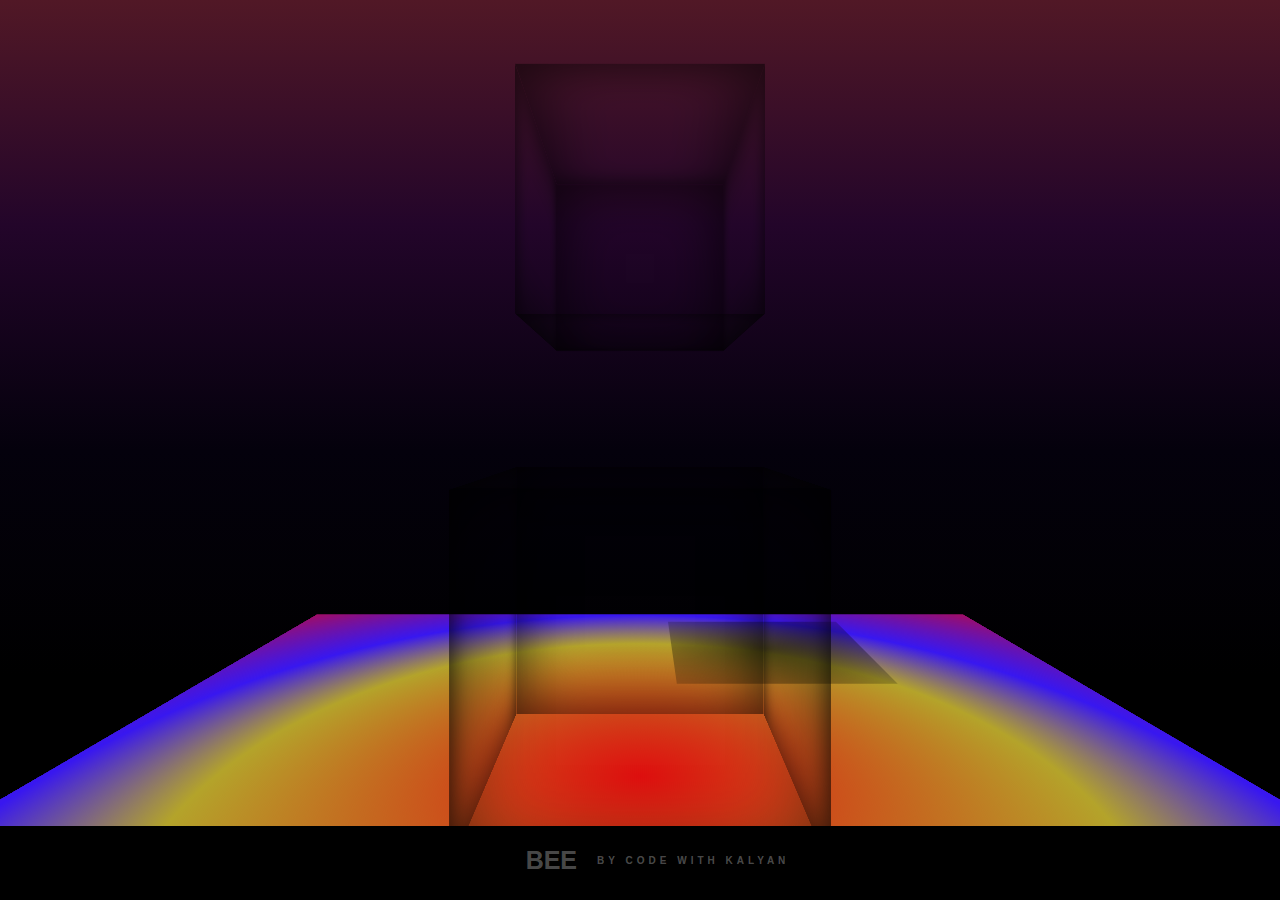
<file: 3d bee/index.html>
<!DOCTYPE html>
<html lang="en">
<head>
    <meta charset="UTF-8">
    <meta name="viewport" content="width=device-width, initial-scale=1.0">
    <title>Document</title>
    <link rel="stylesheet" href="style.css">
</head>
<body>
    <div class="scene">
  <div class="bee">
    <div class="wing_right wing"></div>
    <div class="wing_left wing"></div>
    <div class="antenna_right antenna"></div>
    <div class="antenna_left antenna"></div>
    <div class="bee_face front"></div>
    <div class="bee_face back"></div>
    <div class="bee_face right"></div>
    <div class="bee_face left"></div>
    <div class="bee_face top"></div>
    <div class="bee_face bottom"></div>
    <div class="leg_right leg_right_one leg"></div>
    <div class="leg_right leg_right_two leg"></div>
    <div class="leg_right leg_right_three leg"></div>
    <div class="leg_left leg_left_one leg"></div>
    <div class="leg_left leg_left_two leg"></div>
    <div class="leg_left leg_left_three leg"></div>
    <div class="stinger"></div>
  </div>
  <div class="cube">
    <div class="rose">
      <div class="rose_first rose_part"></div>
      <div class="rose_second rose_part"></div>
    </div>
    <div class="cube_face front"></div>
    <div class="cube_face back"></div>
    <div class="cube_face right"></div>
    <div class="cube_face left"></div>
    <div class="cube_face top"></div>
    <div class="cube_face bottom"></div>
    <div class="ground"></div>
    <div class="grass">
      <div class="grass_first grass_part"></div>
      <div class="grass_second grass_part"></div>
    </div>
  </div>
</div>
<div id="author">
  <h1>BEE</h1> <span>by CODE WITH KALYAN
  </span>
</div>
</body>
</html>
</file>
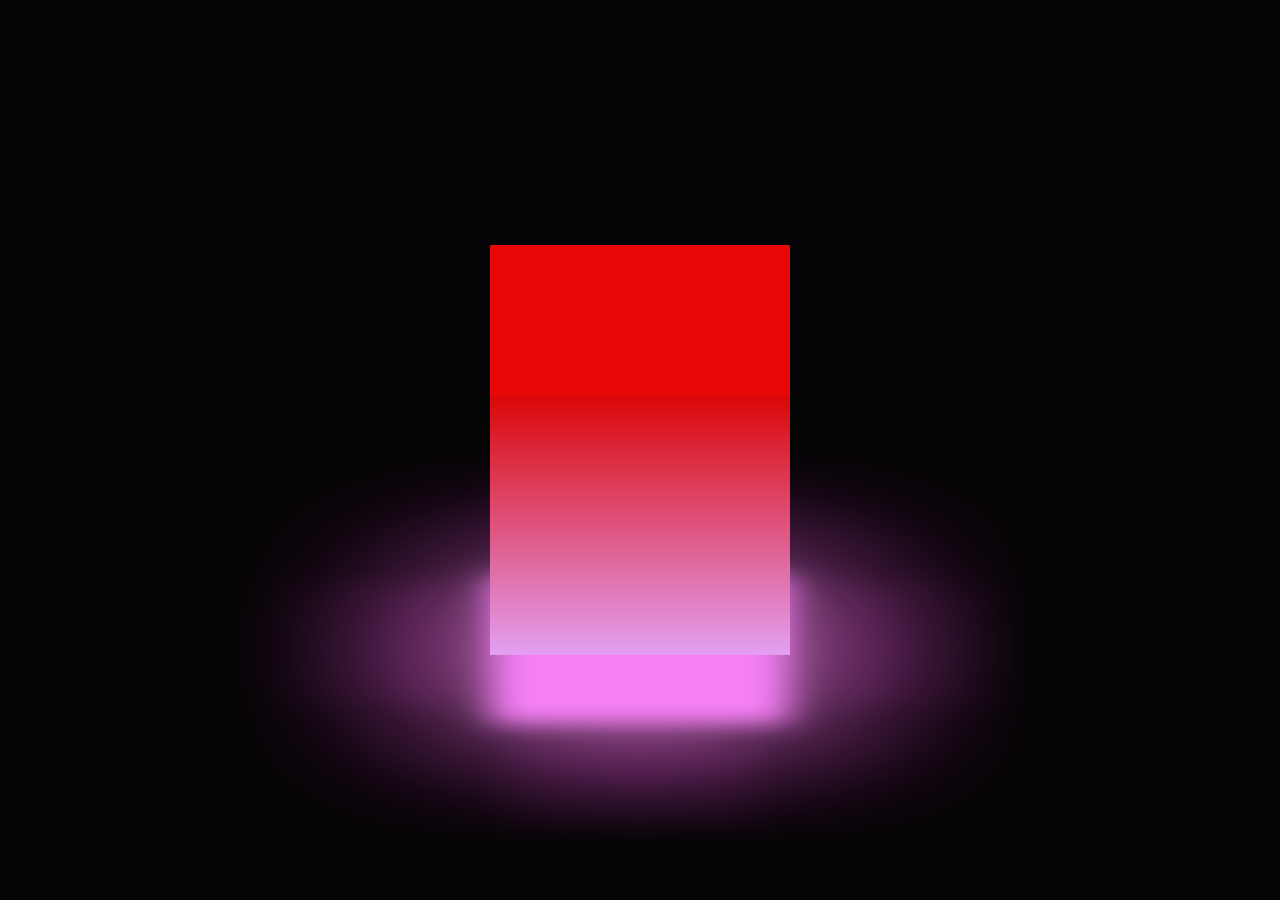
<file: 3D CUBE ANIMATION/INDEX.HTML>
<!DOCTYPE html>
<html lang="en">
<head>
  <meta charset="UTF-8">
  <meta http-equiv="X-UA-Compatible" content="IE=edge">
  <meta name="viewport" content="width=device-width, initial-scale=1.0">
  <title>Cube</title>
  <style>
    *{
      margin: 0;
      padding: 0;
      box-sizing: border-box;
    }
    body{
      display: flex;
      justify-content: center;
      align-items: center;
      min-height: 100vh;
      background: #050505;
    }
    .cube{
      position: relative;
      width: 300px;
      height: 300px;
      transform-style: preserve-3d;
      transform: rotateX(-30deg);
      animation: rotateCude 5s linear infinite;
    }
    @keyframes rotateCude{
      0%{
        transform: rotateX(-30deg) rotateY(0deg);
      }
      100%{
        transform: rotateX(-30deg) rotateY(360deg);
      }

    }
    .cube div{
      position: absolute;
      top: 0;
      left: 0;
      width: 100%;
      height: 100%;
      transform-style: preserve-3d;
    }
    .cube div span{
      position: absolute;
      top: 0;
      left: 0;
      width: 100%;
      height: 100%;
      background: linear-gradient(#da0707,
      #e3a0f3);
      transform: rotateY(calc(90deg * var(--i))) translateZ(150px);
    }
    .top{
      position: absolute;
      top: 0;
      left: 0;
      width: 300px;
      height: 300px;
      background: #e80707;
      transform: rotateX(90deg) translateZ(150px);
    }
    .top::before{
      content: '';
      position: absolute;
      top: 0;
      left: 0;
      width: 300px;
      height: 300px;
      background: rgb(246, 128, 246);
      transform: translateZ(-380px);
      filter: blur(20px);
      box-shadow: 0 0 120px rgba(0,255,0,0.2),
      0 0 200px rgba(240, 80, 243, 0.4),
      0 0 300px rgba(226, 99, 192, 0.6),
      0 0 400px rgba(236, 89, 231, 0.8),
      0 0 500px rgb(227, 66, 216);
    }
  </style>
</head>
<body>
  <div class="cube">
    <div class="top"></div>
    <div>
      <span style="--i:0;"></span>
      <span style="--i:1;"></span>
      <span style="--i:2;"></span>
      <span style="--i:3;"></span>
    </div>
  </div>
</body>
</html>
</file>
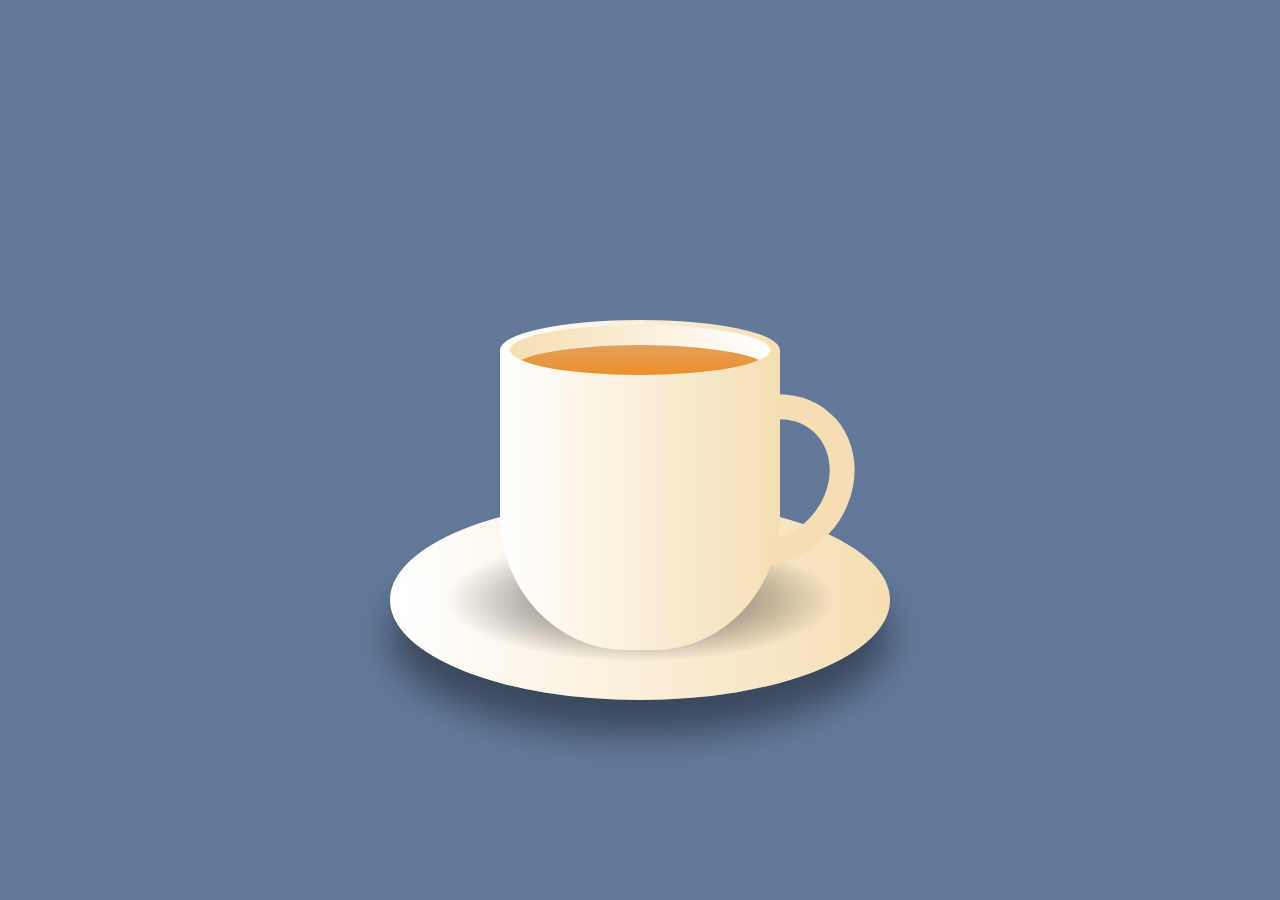
<file: 3D CUP/INDEX.HTML>
<!DOCTYPE html>
<html lang="en">
<head>
    <meta charset="UTF-8">
    <meta http-equiv="X-UA-Compatible" content="IE=edge">
    <meta name="viewport" content="width=device-width, initial-scale=1.0">
    <title>HTML and CSS Project Create Tea Cup</title>
    <style>
        *{
            margin: 0;
            padding: 0;
            box-sizing: border-box;
        }
        body{
            display: flex;
            justify-content: center;
            align-items: center;
            min-height: 100vh;
            background: rgb(98, 121, 154);
        }
        .container{
            position: relative;
            top: 50px;
        }
        .cup{
            position: relative;
            width: 280px;
            height: 300px;
            background: linear-gradient(to right,white,wheat);
            border-bottom-left-radius: 45%;
            border-bottom-right-radius: 45%;
        }
        .top{
            position: absolute;
            top: -30px;
            left: 0;
            width: 100%;
            height: 60px;
            background: linear-gradient(to right,white,wheat);
            border-radius: 50%;
        }
        .circle{
            position: absolute;
            top: 5px;
            left: 10px;
            width: calc(100% - 20px);
            height: 50px;
            background: linear-gradient(to left,white,wheat);
            border-radius: 50%;
            box-sizing: border-box;
            overflow: hidden;
        }
        .tee{
            position: absolute;
            top: 20px;
            left: 0;
            width:100%;
            height: 100%;
            background: linear-gradient(rgb(226, 161, 91),rgb(244, 130, 8));
            border-radius: 50%;
            box-sizing: border-box;
        }
        .handle{
            position: absolute;
            right: -70px;
            top: 40px;
            width: 160px;
            height: 180px;
            border: 25px solid wheat;
            border-left: 25px solid transparent;
            border-bottom: 25px solid transparent;
            border-radius: 50%;
            transform: rotate(42deg);
            }
        .plate{
            position: absolute;
            bottom: -50px;
            left: 50%;
            transform: translateX(-50%);
            width: 500px;
            height: 200px;
            background: linear-gradient(to right, white,wheat);
            border-radius: 50%;
            box-shadow: 0 35px 35px rgba(0,0,0,0.4);
            }  
            .plate::before{
                content: '';
                position: absolute;
                top: 10px;
                left: 10px;
                right: 10px;
                bottom: 10px;
                border-radius: 50%;
                background: linear-gradient(to right, white, wheat);
             }  
            .plate::after{
                content: '';
                position: absolute;
                top: 30px;
                left: 30px;
                right: 30px;
                bottom: 30px;
                border-radius: 50%;
                background: radial-gradient(rgba(0,0,0,0.4) 25%, transparent, transparent);
            } 
            .vapore{
                position: relative;
                display: flex;
                z-index: 1;
                padding: 0 20px;
            }
            .vapore span{
                position: relative;
                bottom: 50px;
                display: block;
                margin: 0 2px 50px;
                min-width: 8px;
                height: 120px;
                background: white;
                border-radius: 50%;
                animation: animate 5s linear infinite;
                opacity: 0;
                filter: blur(8px);
                animation-delay: calc(var(--i)* -0.5s);
            }
            @keyframes animate{
                0%{
                    transform: translateY(0) scaleX(1);
                    opacity: 0;
                }
                15%{
                    opacity: 1;
                }
                50%{
                    transform: translateY(-150px) scaleX(5);
                }
                95%{
                    opacity: 0;
                }
                100%{
                    transform: translateY(-300px) scaleX(10);
                }
            }
    </style>
</head>
<body>
    <div class="container">
        <div class="plate"></div>
        <div class="cup">
          <div class="top">
            <div class="vapore">
                <span style="--i:1;"></span>
                <span style="--i:19;"></span>
                <span style="--i:4;"></span>
                <span style="--i:5;"></span>
                <span style="--i:12;"></span>
                <span style="--i:9;"></span>
                <span style="--i:7;"></span>
                <span style="--i:20;"></span>
                <span style="--i:14;"></span>
                <span style="--i:8;"></span>
                <span style="--i:10;"></span>
                <span style="--i:2;"></span>
                <span style="--i:3;"></span>
                <span style="--i:13;"></span>
                <span style="--i:16;"></span>
                <span style="--i:18;"></span>
                <span style="--i:6;"></span>
                <span style="--i:11;"></span>
                <span style="--i:15;"></span>
                <span style="--i:17;"></span>
            </div>
            <div class="circle">
               <div class="tee"></div>
            </div>
          </div>
          <div class="handle"></div>
        </div>
    </div>
</body>
</html>
</file>
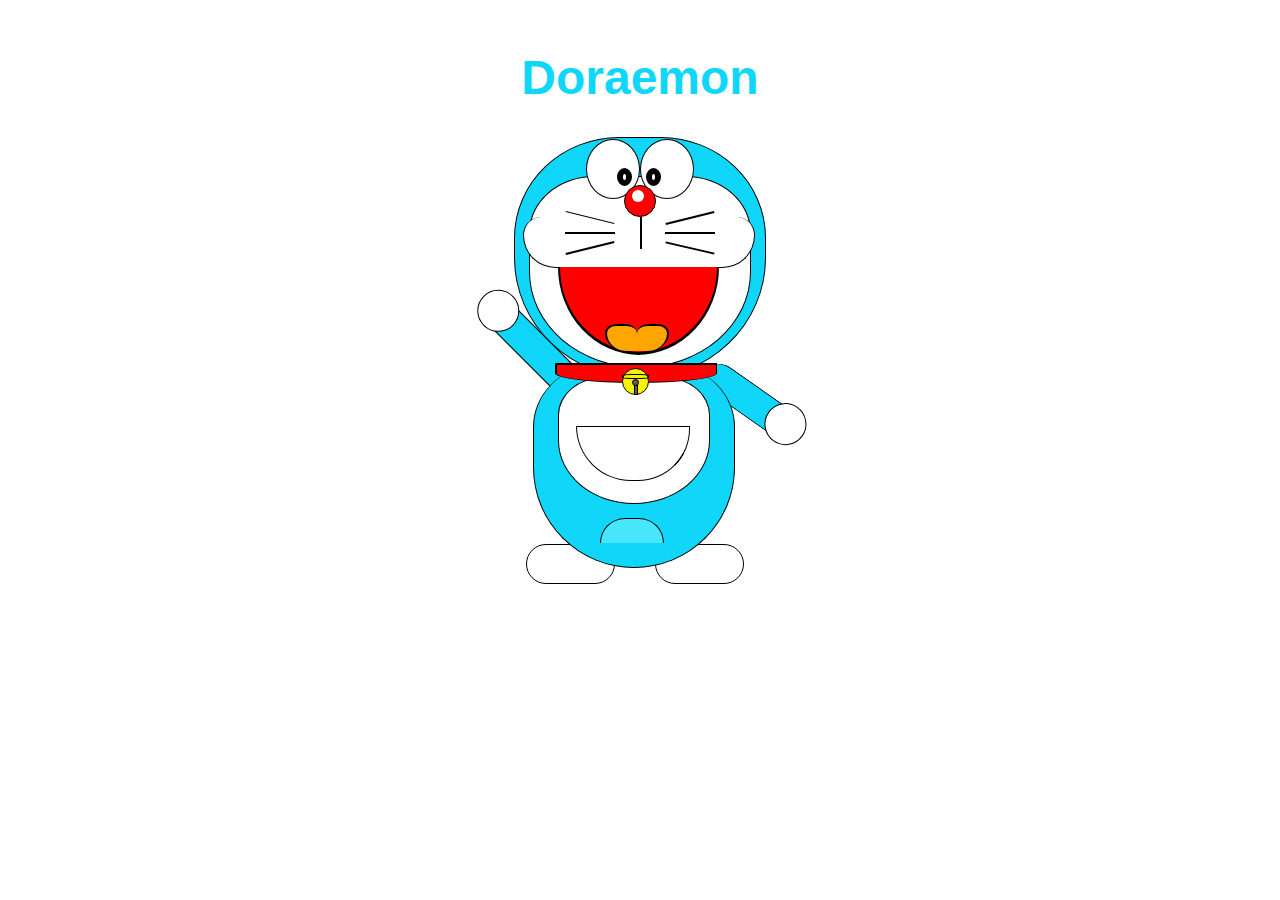
<file: DORAMON/index.html>
<!DOCTYPE html>
<html lang="en">
  <head>
    <meta charset="UTF-8" />
    <meta http-equiv="X-UA-Compatible" content="IE=edge" />
    <meta name="viewport" content="width=device-width, initial-scale=1.0" />
    <link rel="stylesheet" href="style.css" />
    <title>Doraemon</title>
  </head>

  <body>
    <h1 class="heading">Doraemon</h1>
    <div class="doraemon">
      <div class="head">
        <div class="face">
          <div class="eye-left">
            <div class="eyeball-left"></div>
          </div>
          <div class="eye-right">
            <div class="eyeball-right"></div>
          </div>

          <div class="nose">
            <div class="nose-inner"></div>
          </div>

          <div class="cheeks"></div>
          <div class="line"></div>

          <div class="mustache">
            <div class="mustache-left1"></div>
            <div class="mustache-left2"></div>
            <div class="mustache-left3"></div>
            <div class="mustache-right1"></div>
            <div class="mustache-right2"></div>
            <div class="mustache-right3"></div>
          </div>
          <div class="smile-left">
            <div class="tongue-left"></div>
          </div>
          <div class="smile-right">
            <div class="tongue-right"></div>
          </div>
        </div>
        <div class="outer-belt">
          <div class="belt">
            <div class="bell">
              <div class="strip"></div>
              <div class="hole"></div>
              <div class="Hline"></div>
            </div>
          </div>
        </div>
        <div class="left-hand">
          <div class="left-circle"></div>
        </div>
        <div class="right-hand">
          <div class="right-circle"></div>
        </div>
        <div class="front-body">
          <div class="stomach">
            <div class="stomach-circle">
              <div class="stomach-smile"></div>
              <div class="eraser"></div>
            </div>
          </div>
        </div>

        <div class="left-foot"></div>
        <div class="right-foot"></div>
      </div>
    </div>
  </body>
</html
</file>
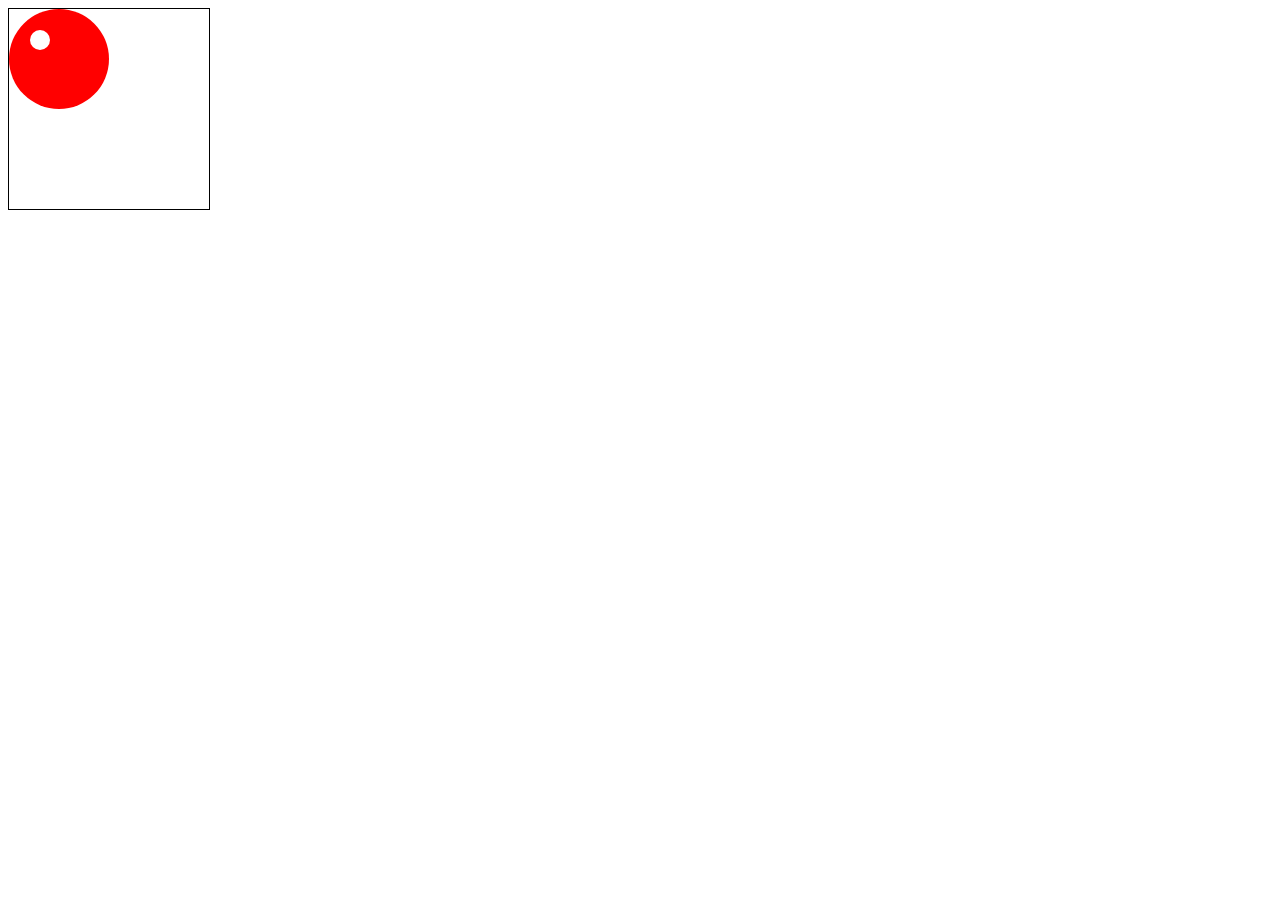
<file: Hanuman ji/index.html>
<!DOCTYPE html>
<html>
<head>
<title>Hanuman Ji</title>
<style>
body {
  background-color: #ffffff;
}

.hanuman {
  width: 200px;
  height: 200px;
  border: 1px solid black;
}

.hanuman-face {
  width: 100px;
  height: 100px;
  border-radius: 50%;
  background-color: #ff0000;
}

.hanuman-eyes {
  width: 20px;
  height: 20px;
  border-radius: 50%;
  background-color: #ffffff;
  position: absolute;
  top: 30px;
  left: 30px;
}

.hanuman-mouth {
  width: 50px;
  height: 10px;
  border-radius: 5px;
  background-color: #ffffff;
  position: absolute;
  bottom: 30px;
  left: 50px;
}
</style>
</head>
<body>
<div class="hanuman">
  <div class="hanuman-face"></div>
  <div class="hanuman-eyes"></div>
  <div class="hanuman-mouth"></div>
</div>
</body>
</html>
</file>
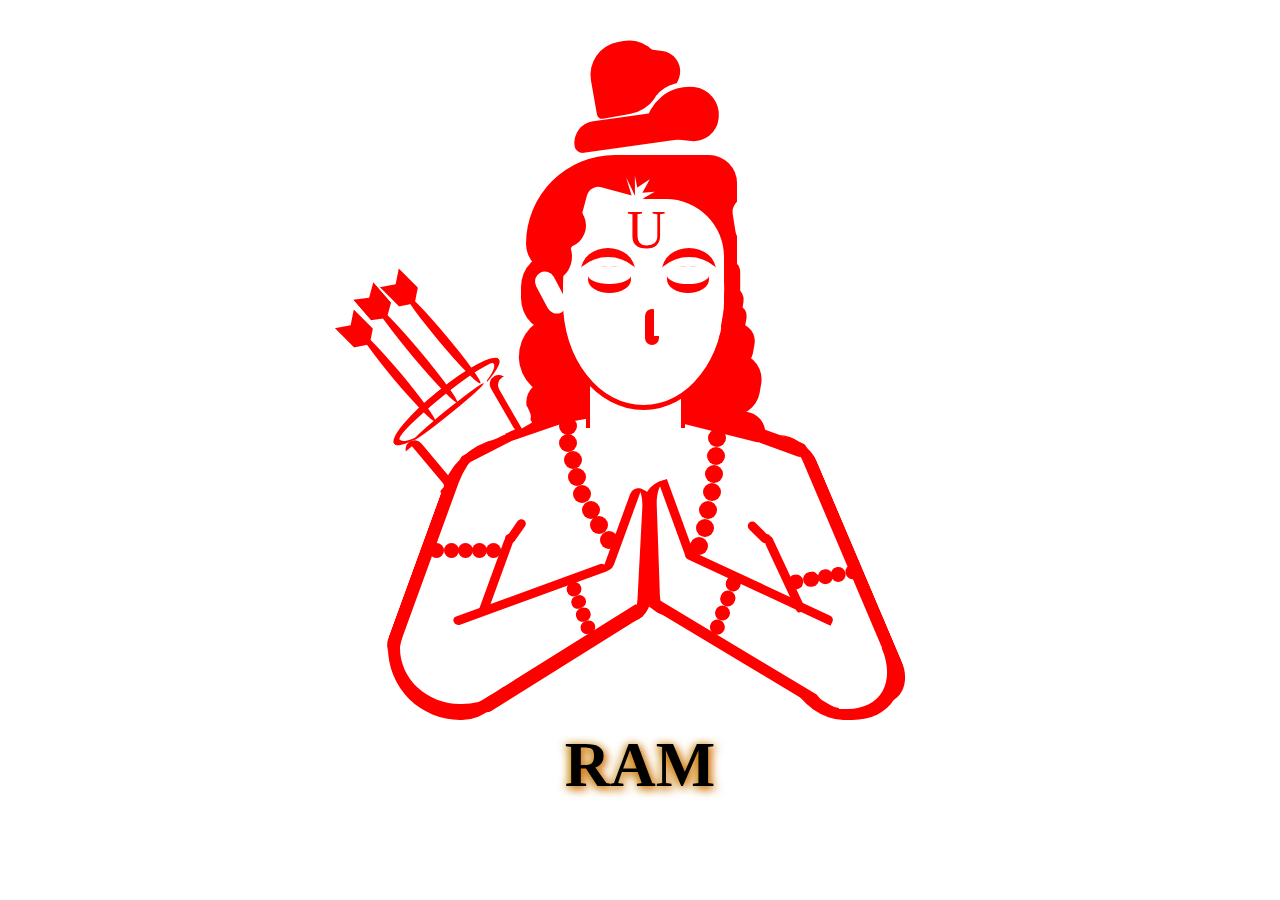
<file: JAI SHREE RAM/INDEX.HTML>
<!DOCTYPE html>
<html lang="en">

<head>
    <meta charset="UTF-8">
    <meta http-equiv="X-UA-Compatible" content="IE=edge">
    <meta name="viewport" content="width=device-width, initial-scale=1.0">
    <title>RAM</title>
    <link rel="stylesheet" href="style.css">
</head>

<body>
    <div class="container">
        <div class="ball1 hairLvl1"></div>
        <div class="ball2 hairLvl1"></div>
        <div class="hairLvl2"></div>
        <div class="ball3 hairLvl2"></div>
        <span class="line1"></span>
        <div class="black">
        </div>
        <span class="black1"></span>
        <span class="black2"></span>
        <span class="black3"></span>
        <span class="black4"></span>
        <!-- <span class="black3 inside"></span> -->
        <span class="rectangle inside"></span>
        <span class="smallT1 inside"></span>
        <span class="smallT2 inside"></span>
        <span class="smallT3 inside"></span>
        <span class="smallT4 inside"></span>
        <span class="earLeft"></span>

        <div class="face">
            <div class="tilak">U</div>
            <span class="eyebrowLeft"></span>
            <span class="eyebrowRight"></span>
            <span class="eyeLeft"></span>
            <span class="eyeRight"></span>
        </div>

        <span class="white1"></span>
        <span class="white2"></span>
        <span class="white3"></span>
        <span class="white4"></span>
        <span class="white5"></span>
        <span class="white6"></span>
        <span class="white7"></span>
        <span class="white8"></span>
        <span class="white9"></span>
        <span class="white10"></span>
        <span class="white11"></span>
        <span class="white12"></span>
        <span class="white13"></span>
        <span class="neck"></span>


        <div class="leftchest"></div>
        <div class="rightchest"></div>
        <div class="elbowL"></div>
        <div class="elbowR"></div>

        <div class="lefthand"></div>
        <div class="leftUpper"></div>
        <div class="righthand"></div>
        <div class="rightUpper"></div>
        <div class="rightline2"></div>
        <div class="leftline2"></div>

        <div class="chestlineleft"></div>
        <div class="chestlineright"></div>

        <div class="chest1No"></div>
        <div class="chest2No"></div>
        <!-- <div class="chest3No"></div> -->
        <!-- <div class="chest4No"></div> -->


        <div class="garlandForNeck">
            <div class=" mala1"></div>
            <div class=" mala1"></div>
            <div class=" mala1"></div>
            <div class=" mala1"></div>
            <div class=" mala1"></div>
            <div class=" mala1"></div>
            <div class=" mala1"></div>
            <div class=" mala1"></div>
            <div class=" mala1"></div>
            <div class=" mala1"></div>
            <div class=" mala1"></div>
            <div class=" mala1"></div>
            <div class=" mala1"></div>
            <div class=" mala1"></div>
            <div class=" mala1"></div>
        </div>

        <div class="garlandForLeftHand">
            <div class=" mala2"></div>
            <div class=" mala2"></div>
            <div class=" mala2"></div>
            <div class=" mala2"></div>
            <div class=" mala2"></div>
        </div>

        <div class="garlandForRightHand">
            <div class=" mala2"></div>
            <div class=" mala2"></div>
            <div class=" mala2"></div>
            <div class=" mala2"></div>
            <div class=" mala2"></div>
        </div>

        <div class="garlandForLeftArm">
            <div class=" mala3"></div>
            <div class=" mala3"></div>
            <div class=" mala3"></div>
            <div class=" mala3"></div>
        </div>

        <div class="garlandForRightArm">
            <div class=" mala3"></div>
            <div class=" mala3"></div>
            <div class=" mala3"></div>
            <div class=" mala3"></div>
        </div>

        <div class="standLeft"></div>
        <div class="standRight"></div>
        <div class="standLine"></div>
        <div class="standLine2"></div>

        <div class="band"></div>
        <div class="bandHolder1"></div>
        <div class="bandHolder2"></div>
        <div class="bandHolder3"></div>
        <div class="nose"></div>
    </div>
    <div class="text"> RAM </div>
</body>

</html>
</file>
<file: 3d bee/style.css>
* {
    box-sizing: border-box;
    margin: 0;
    padding: 0;
  }
  :root {
    --bee-width: 200px;
    --bee-height: 100px;
    --bee-scale: 0.5;
    --cube-scale: 0.5;
    --bee-front: url("https://raw.githubusercontent.com/ifariat/3D-CSS-Minecraft-s-Bee/main/front.png");
    --bee-back: url("https://raw.githubusercontent.com/ifariat/3D-CSS-Minecraft-s-Bee/main/back.png");
    --bee-left: url("https://raw.githubusercontent.com/ifariat/3D-CSS-Minecraft-s-Bee/main/left.png");
    --bee-right: url("https://raw.githubusercontent.com/ifariat/3D-CSS-Minecraft-s-Bee/main/right.png");
    --bee-top: url("https://raw.githubusercontent.com/ifariat/3D-CSS-Minecraft-s-Bee/main/top.png");
    --bee-bottom: url("https://raw.githubusercontent.com/ifariat/3D-CSS-Minecraft-s-Bee/main/bottom.png");
    --bee-antenna: url("https://raw.githubusercontent.com/ifariat/3D-CSS-Minecraft-s-Bee/main/antenna.png");
    --bee-wing: url("https://raw.githubusercontent.com/ifariat/3D-CSS-Minecraft-s-Bee/main/wing.png");
    --bee-leg: url("https://raw.githubusercontent.com/ifariat/3D-CSS-Minecraft-s-Bee/main/leg.png");
    --cube-sides: url("https://raw.githubusercontent.com/ifariat/3D-CSS-Minecraft-s-Bee/main/sides.jpg");
    --cube-top: url("https://raw.githubusercontent.com/ifariat/3D-CSS-Minecraft-s-Bee/main/top.jpg");
    --cube-bottom: url("https://raw.githubusercontent.com/ifariat/3D-CSS-Minecraft-s-Bee/main/bottom.jpg");
    --rose: url("https://raw.githubusercontent.com/ifariat/3D-CSS-Minecraft-s-Bee/main/rose.png");
    --grass: url("https://raw.githubusercontent.com/ifariat/3D-CSS-Minecraft-s-Bee/main/grass.png");
  }
  html,
  body {
    width: 100vw;
    height: 100vh;
  }
  body {
    background: linear-gradient(
      360deg,
      rgb(0 0 0),
      rgb(0 0 0),
      rgb(4 1 12),
      rgb(35 5 42),
      rgb(81 24 38)
    );
    flex-direction: column;
    display: flex;
    justify-content: center;
    align-items: center;
  }
  
  .scene {
    perspective: 700px;
    transform-style: preserve-3d;
    width: 100%;
    display: flex;
    overflow: hidden;
    justify-content: center;
    flex-direction: column;
    align-items: center;
  }
  
  .bee {
    width: 400px;
    height: 400px;
    position: relative;
    transform-style: preserve-3d;
    display: flex;
    justify-content: center;
    align-items: center;
    transform-origin: top;
    animation: shake 8s linear infinite;
    bottom: -10px;
  }
  .bee_face {
    position: absolute;
    width: 280px;
    height: 200px;
    display: flex;
    justify-content: center;
    align-items: center;
    font-size: 30px;
    filter: saturate(1.2);
  }
  .bee_face.top {
    background: var(--bee-top) center / cover no-repeat;
    transform: translateY(-100px) rotateX(90deg) rotateZ(90deg);
    box-shadow: inset 0 0 70px 0px rgb(0 0 0 / 70%);
  }
  .bee_face.bottom {
    background: var(--bee-bottom) center / cover no-repeat;
    transform: translateY(100px) rotateX(90deg) rotateZ(90deg);
    box-shadow: inset 0 0 70px 0px rgb(0 0 0 / 70%);
  }
  .bee_face.right {
    background: var(--bee-right) center / cover no-repeat;
    transform: translateX(100px) rotateY(90deg);
    box-shadow: inset 0 0 70px 0px rgb(0 0 0 / 70%);
  }
  .bee_face.left {
    background: var(--bee-left) center / cover no-repeat;
    transform: translateX(-100px) rotateY(-90deg);
    box-shadow: inset 0 0 70px 0px rgb(0 0 0 / 70%);
  }
  .bee_face.front {
    background: var(--bee-front) center / contain no-repeat;
    transform: translateZ(140px);
    width: 200px;
    height: 200px;
  }
  .bee_face.back {
    background: var(--bee-back) center / cover no-repeat;
    transform: translateZ(-140px) rotateY(-180deg);
    width: 200px;
    height: 200px;
    box-shadow: inset 0 0 70px 0px rgb(0 0 0 / 70%);
  }
  .antenna {
    position: absolute;
    width: 70px;
    height: 55px;
    background: var(--bee-antenna) center / cover no-repeat;
  }
  .antenna_right {
    transform: translate3d(50px, -71px, 170px) rotateY(90deg);
  }
  .antenna_left {
    transform: translate3d(-50px, -71px, 170px) rotateY(90deg);
  }
  .leg {
    position: absolute;
    width: 30px;
    height: 50px;
    background: var(--bee-leg);
    background-size: cover;
  }
  .leg_right_one {
    transform: translate3d(50px, 125px, -30px) rotateX(-10deg);
  }
  .leg_right_two {
    transform: translate3d(50px, 125px, 30px) rotateX(-10deg);
  }
  .leg_right_three {
    transform: translate3d(50px, 125px, 90px) rotateX(-10deg);
  }
  .leg_left_one {
    transform: translate3d(-50px, 125px, -30px) rotateX(-10deg);
  }
  .leg_left_two {
    transform: translate3d(-50px, 125px, 30px) rotateX(-10deg);
  }
  .leg_left_three {
    transform: translate3d(-50px, 125px, 90px) rotateX(-10deg);
  }
  .wing {
    width: 300px;
    height: 200px;
  }
  .wing_left {
    background: var(--bee-wing) center / contain no-repeat;
    transform-origin: top right;
    transform: translate3d(-150px, -1px, 130px) rotateY(90deg) rotateX(90deg)
      scale3d(-1, 1, 1);
    animation: fly_left 120ms infinite linear;
  }
  .wing_right {
    background: var(--bee-wing) center / contain no-repeat;
    transform-origin: top left;
    transform: translate3d(150px, -1px, -65px) rotateY(90deg) rotateX(90deg)
      scale3d(-1, -1, 1);
    animation: fly_right 120ms infinite linear;
  }
  
  .stinger {
    width: 50px;
    height: 30px;
    background-color: #1d1d25;
    transform: translateZ(-160px) rotateY(90deg);
    position: absolute;
  }
  .cube {
    width: 400px;
    height: 400px;
    position: relative;
    transform-style: preserve-3d;
    display: flex;
    justify-content: center;
    align-items: center;
    animation: spin 10s linear infinite;
  }
  .cube_face {
    position: absolute;
    width: 300px;
    height: 300px;
    display: flex;
    justify-content: center;
    align-items: center;
    filter: saturate(1.2);
    box-shadow: inset 0 0 70px 0px rgb(0 0 0 / 70%);
  }
  .cube_face.front {
    background: var(--cube-sides) center / cover no-repeat;
    transform: translateZ(150px);
  }
  .cube_face.back {
    background: var(--cube-sides) center / cover no-repeat;
    transform: translateZ(-150px) rotateZ(0deg);
  }
  .cube_face.right {
    background: var(--cube-sides) center / cover no-repeat;
    transform: translateX(-150px) rotateY(-90deg);
  }
  .cube_face.left {
    background: var(--cube-sides) center / cover no-repeat;
    transform: translateX(150px) rotateY(90deg);
  }
  .cube_face.top {
    background: var(--cube-top) center / cover no-repeat;
    transform: translateY(-150px) rotateX(90deg);
  }
  .cube_face.bottom {
    background: var(--cube-bottom) center / cover no-repeat;
    transform: translateY(150px) rotateX(-90deg);
  }
  .rose {
    width: 60px;
    height: 600px;
    position: relative;
    transform-style: preserve-3d;
    display: flex;
    justify-content: center;
    align-items: center;
  }
  
  .rose_part {
    position: absolute;
    width: 100px;
    height: 180px;
    filter: saturate(1.2);
  }
  .rose_first {
    background: var(--rose) center / contain no-repeat;
    transform: translateY(-240px);
  }
  .rose_second {
    background: var(--rose) center / contain no-repeat;
    transform: translateY(-240px) rotateY(90deg);
  }
  .ground {
    position: absolute;
    width: 1200px;
    height: 1200px;
    background: var(--cube-bottom);
    background-repeat: repeat;
    background-size: 400px;
    transform: translateY(150px) rotateX(90deg);
  }
  .ground::after {
    content: "";
    width: 100%;
    height: 100%;
    background: radial-gradient(
      rgb(223, 15, 15) 0%,
      rgba(187, 170, 44, 0.962) 50%,
      #3817f0 70%,
      #a00d65 100%
    );
    display: block;
  }
  .grass {
    width: 60px;
    height: 600px;
    position: absolute;
    transform-style: preserve-3d;
    display: flex;
    justify-content: center;
    align-items: center;
    transform: translate3d(200px, 0, -100px);
  }
  .grass::after {
    content: "";
    width: 300px;
    height: 300px;
    background: radial-gradient(rgba(0, 0, 0, 0.6) 0%, rgba(0, 0, 0, 0.2) 100%);
    display: block;
    position: absolute;
    transform: translate3d(0, 150px, -300px) rotateX(90deg);
  }
  .grass_part {
    width: 200px;
    height: 300px;
    position: absolute;
  }
  
  .grass_first {
    background: var(--grass) center / contain no-repeat;
    transform: translateZ(-300px) translateY(40px);
  }
  .grass_second {
    background: var(--grass) center / contain no-repeat;
    transform: translateZ(-300px) translateY(40px) rotateY(90deg);
  }
  #author {
    width: 100%;
    bottom: 40px;
    display: inline-flex;
    align-items: center;
    justify-content: center;
    font-weight: 600;
    text-transform: uppercase;
    padding-left: 35px;
    color: rgba(255, 255, 255, 0.3);
    margin-top: 20px;
    font-family: "Poppins", sans-serif;
  }
  
  #author span {
    font-size: 10px;
    margin-left: 20px;
    color: inherit;
    letter-spacing: 4px;
  }
  
  #author h1 {
    font-size: 25px;
  }
  @keyframes spin {
    0% {
      transform: translateY(-100px) rotateX(0deg) rotateY(0deg)
        scale3d(var(--cube-scale), var(--cube-scale), var(--cube-scale));
    }
    50% {
      transform: translateY(-100px) rotateX(0deg) rotateY(180deg)
        scale3d(var(--cube-scale), var(--cube-scale), var(--cube-scale));
    }
    100% {
      transform: translateY(-100px) rotateX(0deg) rotateY(360deg)
        scale3d(var(--cube-scale), var(--cube-scale), var(--cube-scale));
    }
  }
  @keyframes shake {
    0% {
      transform-origin: top;
      transform: translateY(100px) rotateY(0) rotateX(0)
        scale3d(var(--bee-scale), var(--bee-scale), var(--bee-scale));
    }
    50% {
      transform-origin: top;
      transform: translateY(120px) rotateY(180deg) rotateX(10deg)
        scale3d(var(--bee-scale), var(--bee-scale), var(--bee-scale));
    }
    100% {
      transform-origin: top;
      transform: translateY(100px) rotateY(360deg) rotateX(0deg)
        scale3d(var(--bee-scale), var(--bee-scale), var(--bee-scale));
    }
  }
  @keyframes fly_right {
    0% {
      transform-origin: top left;
      transform: translate3d(150px, -1px, -65px) rotateY(90deg) rotateX(90deg)
        scale3d(-1, -1, 1);
    }
    50% {
      transform-origin: top left;
      transform: translate3d(150px, -1px, -65px) rotateY(90deg) rotateX(30deg)
        scale3d(-1, -1, 1);
    }
    100% {
      transform-origin: top left;
      transform: translate3d(150px, -1px, -65px) rotateY(90deg) rotateX(90deg)
        scale3d(-1, -1, 1);
    }
  }
  @keyframes fly_left {
    0% {
      transform-origin: top right;
      transform: translate3d(-150px, -1px, 130px) rotateY(90deg) rotateX(90deg)
        scale3d(-1, 1, 1);
    }
    50% {
      transform-origin: top right;
      transform: translate3d(-150px, -1px, 130px) rotateY(90deg) rotateX(160deg)
        scale3d(-1, 1, 1);
    }
    100% {
      transform-origin: top right;
      transform: translate3d(-150px, -1px, 130px) rotateY(90deg) rotateX(90deg)
        scale3d(-1, 1, 1);
    }
  }
  
  @media (max-height: 570px) {
    .bee {
      bottom: -140px;
    }
    .cube {
      bottom: -100px;
    }
  }
</file>
<file: DORAMON/style.css>
.heading {
    font-size: 3em;
    font-weight: 700;
    margin-top: 50px;
    text-align: center;
    font-family: "Oswald", sans-serif;
    color: #10d7fa;
    font-weight: 900;
  }
  
  .doraemon {
    display: flex;
    justify-content: center;
    width: 600px;
    height: 600px;
    margin: auto;
    border: 1px soild black;
    z-index: -1;
  }
  
  .head {
    position: relative;
    height: 240px;
    width: 250px;
    border-radius: 50% 50% 60% 60%;
    border: 1.5px solid;
    background-color: #10d7fa;
    padding: 0;
    z-index: 1;
  }
  
  .face {
    position: absolute;
    top: 38px;
    left: 13.5px;
    height: 190px;
    width: 220px;
    border-radius: 50% 50% 85% 85%;
    background-color: white;
    border: 1.5px solid;
    z-index: 2;
  }
  
  .eye-left,
  .eye-right {
    position: absolute;
    top: -38px;
    left: 56px;
    height: 58px;
    width: 52px;
    border-radius: 50%;
    background-color: white;
    border: 1.5px solid;
    z-index: 3;
  }
  
  .eye-right {
    top: -38px;
    left: 110px;
  }
  
  .eyeball-left,
  .eyeball-right {
    position: absolute;
    top: 28px;
    left: 30px;
    height: 6px;
    width: 3px;
    border-radius: 50%;
    background-color: white;
    border: 6px solid;
    z-index: 4;
  }
  
  .eyeball-right {
    left: 5px;
  }
  
  .nose {
    position: absolute;
    top: 8px;
    left: 94px;
    height: 30px;
    width: 30px;
    background-color: red;
    border-radius: 50%;
    border: 1.5px solid black;
    z-index: 5;
  }
  
  .nose-inner {
    position: absolute;
    top: 4px;
    left: 7px;
    height: 12px;
    width: 12px;
    background-color: white;
    border-radius: 50%;
    z-index: 6;
  }
  
  .cheeks {
    position: absolute;
    top: 40px;
    left: -7px;
    height: 50px;
    width: 230px;
    border-radius: 75px 75px 135px 135px;
    background-color: white;
    border-left: 1.5px solid;
    border-right: 1.5px solid;
    border-bottom: 1.5px solid;
    z-index: 6;
  }
  
  .line {
    position: absolute;
    top: 40px;
    left: 110px;
    height: 30px;
    width: 0px;
    border: 1px solid black;
    z-index: 6;
  }
  
  .mustache-left1 {
    position: absolute;
    top: 40px;
    left: 35px;
    width: 50px;
    border-top: 1.5px solid;
    transform: rotate(14deg);
    z-index: 6;
  }
  
  .mustache-left2 {
    position: absolute;
    top: 55px;
    left: 35px;
    width: 50px;
    border-top: 2px solid;
    z-index: 6;
  }
  
  .mustache-left3 {
    position: absolute;
    top: 70px;
    left: 35px;
    width: 50px;
    border-top: 2px solid;
    transform: rotate(-14deg);
    z-index: 6;
  }
  
  .mustache-right1 {
    position: absolute;
    top: 40px;
    left: 135px;
    width: 50px;
    border-top: 2px solid;
    transform: rotate(-14deg);
    z-index: 6;
  }
  
  .mustache-right2 {
    position: absolute;
    top: 55px;
    left: 135px;
    width: 50px;
    border-top: 2px solid;
    z-index: 6;
  }
  
  .mustache-right3 {
    position: absolute;
    top: 70px;
    left: 135px;
    width: 50px;
    border-top: 2px solid;
    transform: rotate(13deg);
    z-index: 6;
  }
  
  .smile-left {
    position: absolute;
    top: 90px;
    left: 28px;
    height: 85px;
    width: 80px;
    background-color: red;
    border-left: 2px solid;
    border-bottom: 3px solid;
    border-radius: 0 0% 0% 120%;
    z-index: 6;
  }
  
  .smile-right {
    position: absolute;
    top: 90px;
    left: 107px;
    height: 85px;
    width: 80px;
    background-color: red;
    border-right: 2px solid;
    border-bottom: 3px solid;
    border-radius: 0 0 120% 0%;
    z-index: 6;
  }
  
  .tongue-left {
    position: absolute;
    top: 57px;
    left: 45px;
    height: 25px;
    width: 30px;
    background-color: orange;
    border-top: 2px solid;
    border-left: 2px solid;
    border-radius: 50% 50% 0% 100%;
    z-index: 7;
  }
  
  .tongue-right {
    position: absolute;
    top: 57px;
    left: 0px;
    height: 25px;
    width: 30px;
    background-color: orange;
    border-top: 2px solid;
    border-right: 2px solid;
    border-radius: 50% 50% 100% 0%;
    z-index: 7;
  }
  
  .outer-belt {
    position: absolute;
    top: 225px;
    left: 40px;
    width: 162px;
    border-radius: 0 0 80% 80%;
    border-bottom: 20px solid black;
    z-index: 7;
  }
  
  .belt {
    position: absolute;
    top: 2px;
    left: 2px;
    width: 159px;
    border-radius: 0 0 80% 80%;
    border-bottom: 17px solid red;
    z-index: 8;
  }
  
  .bell {
    position: absolute;
    top: 3px;
    left: 65px;
    height: 25px;
    width: 25px;
    border: 1.5px solid;
    border-radius: 50%;
    background-color: #f6f208;
    z-index: 9;
  }
  
  .strip {
    position: absolute;
    top: 5px;
    left: -1px;
    width: 25px;
    height: 3px;
    border: 1px solid black;
    border-radius: 30%;
    z-index: 10;
  }
  
  .hole {
    position: absolute;
    top: 10px;
    left: 9px;
    width: 5px;
    height: 5px;
    border: 1px solid black;
    border-radius: 50%;
    background-color: #665a4c;
    z-index: 10;
  }
  
  .Hline {
    position: absolute;
    top: 16px;
    left: 10.9px;
    height: 8px;
    width: 2px;
    border: 0.5px solid BLACK;
    background-color: #665a4c;
    z-index: 10;
  }
  
  .left-hand {
    height: 30px;
    position: absolute;
    background-color: #10d7fa;
    width: 100px;
    left: -25px;
    top: 200px;
    transform: rotate(45deg);
    border-bottom: 1px solid black;
    border-top: 1px solid black;
    z-index: 1;
  }
  
  .left-circle {
    height: 40px;
    width: 40px;
    position: absolute;
    background-color: white;
    border-radius: 39px;
    border: 1px solid black;
    left: -31px;
    top: -7px;
  }
  
  .right-hand {
    height: 30px;
    position: absolute;
    background-color: #10d7fa;
    width: 87px;
    left: 185px;
    top: 242px;
    transform: rotate(35deg);
    border-bottom: 1px solid black;
    border-top: 1px solid black;
    border-bottom: 1px solid black;
    border-bottom-left-radius: 40px;
    border-top-left-radius: 40px;
    z-index: -1;
  }
  
  .right-circle {
    height: 40px;
    width: 40px;
    position: absolute;
    background-color: white;
    border-radius: 39px;
    border: 1px solid black;
    left: 73px;
    top: -7px;
  }
  
  .front-body {
    position: absolute;
    background-color: #10d7fa;
    height: 200px;
    width: 200px;
    left: 18px;
    top: 229px;
    border-left: 1px solid black;
    border-right: 1px solid black;
    border-bottom: 1px solid black;
    border-radius: 30% 30% 50% 50%;
    /* border-radius: 60px; */
    z-index: 2;
  }
  
  .stomach-circle {
    position: absolute;
    background-color: white;
    height: 125px;
    width: 150px;
    top: 10px;
    left: 24px;
    border-radius: 30% 30% 50% 50%;
    border: 1px solid black;
    z-index: 4;
  }
  
  .stomach-smile {
    border: 1px solid black;
    width: 112px;
    height: 53px;
    position: absolute;
    background-color: white;
    left: 17px;
    top: 48px;
    border-bottom-right-radius: 52px;
    border-bottom-left-radius: 55px;
    z-index: 5;
  }
  
  .left-foot {
    height: 38px;
    width: 87px;
    position: absolute;
    background-color: white;
    border: 1px solid black;
    border-radius: 48px;
    top: 406px;
    right: 150px;
    z-index: 1;
  }
  
  .right-foot {
    height: 38px;
    width: 87px;
    position: absolute;
    background-color: white;
    border: 1px solid black;
    border-radius: 48px;
    top: 406px;
    left: 140px;
    z-index: 1;
  }
  
  .eraser {
    position: absolute;
    top: 140px;
    left: 41px;
    height: 24px;
    width: 62px;
    background-color: #48e6fa;
    border: 1px solid black;
    border-bottom: 0;
    border-top-right-radius: 30px;
    border-top-left-radius: 30px;
    z-index: 6;
  }
</file>
<file: JAI SHREE RAM/style.css>
/*
    $bg color : rgb(233, 227, 227);
*/

* {
    margin: 0;
    padding: 0;
    box-sizing: border-box;
  }
  body {
    height: 100vh;
    width: 100%;
    background-color: white;
    position: relative;
    display: flex;
    align-items: center;
    justify-content: center;
  }

  
.container {
  height: 55vmin;
  width: 55vmin;
  position: absolute;
  /* background-color: rgb(255, 255, 255); */
}

.ball1 {
  height: 8.1vmin;
  width: 8vmin;
  background-color: rgb(255, 0, 0);
  border-radius: 50px 50px 60px 8px;
  position: absolute;
  margin-top: -18vmin;
  margin-left: 40%;
  rotate: -10deg;
}

.ball2 {
  height: 5vmin;
  width: 6vmin;
  background-color: rgb(255, 0, 0);
  border-radius: 50px 50px 60px 50px;
  position: absolute;
  margin-top: -17vmin;
  margin-left: 47.2%;
  rotate: 7deg;
  z-index: -1;
}

.hairLvl2 {
  height: 3.3vmin;
  width: 13vmin;
  background-color: rgb(255, 0, 0);
  position: absolute;
  margin-top: -9.6vmin;
  rotate: -8deg;
  border-radius: 80px 50px 50px 30px;
  margin-left: 20vmin;
  z-index: 2;
}

.ball3 {
  height: 6vmin;
  width: 8vmin;
  border-radius: 80px 50px 45px 0px;
  background-color: rgb(255, 0, 0);
  margin-left: 28.3vmin;
  margin-top: -13vmin;
  rotate: 6deg !important;
  z-index: 2;
}

.line1 {
  height: 7vmin;
  width: 7vmin;
  background-color: white;
  position: absolute;
  border-radius: 50%;
  margin-top: -13.3vmin;
  margin-left: 52%;
  z-index: 1;
}

.black {
  height: 13vmin;
  width: 23.4vmin;
  background-color: rgb(255, 0, 0);
  position: absolute;
  margin-left: 27%;
  margin-top: -5.26vmin;
  border-radius: 95px 30px 0px 30px;
  display: flex;
  justify-content: center;
  align-items: end;
}

.face {
  height: 24vmin;
  width: 19vmin;
  background-color: white;
  border-radius: 10vmin 7vmin 50% 50%;
  margin-top: -1vmin;
  position: absolute;
  margin-left: 18.4vmin;
  border: 0.6vmin solid rgb(255, 0, 0);
}

.black1 {
  height: 9vmin;
  width: 5.8vmin;
  background-color: rgb(255, 0, 0);
  position: absolute;
  border-radius: 35px 0 0 35px;
  margin-top: 5.5vmin;
  margin-left: 26%;
}

.black2 {
  margin-top: 12.5vmin;
  z-index: -1;
  rotate: 10deg;
  height: 9vmin;
  width: 8vmin;
  background-color: rgb(255, 0, 0);
  position: absolute;
  border-radius: 40px 0 0 40px;
  margin-left: 25.6%;
  /* display: none; */
}

.rectangle {
  position: absolute;
  margin-left: 38.5%;
  margin-top: -1vmin;
  z-index: 3;
  height: 4.8vmin;
  width: 9vmin;
  rotate: 15deg;
  /* transform: skew(5deg); */
  border-radius: 1.3vmin;
  background-color: white;
}

.black3 {
  position: absolute;
  margin-left: 30%;
  margin-top: 0vmin;
  z-index: 4;
  height: 5vmin;
  width: 5vmin;
  border-radius: 50%;
  background-color: rgb(255, 0, 0);
}
.black4 {
  position: absolute;
  margin-left: 29%;
  margin-top: 3.5vmin;
  z-index: 4;
  height: 5vmin;
  width: 4vmin;
  border-radius: 50%;
  background-color: rgb(255, 0, 0);
}

.smallT1 {
  height: 0;
  width: 0;
  border-left: 0.7vmin solid transparent;
  border-right: 0.2vmin solid transparent;
  border-bottom: 4vmin solid white;
  margin-left: 48.3%;
  rotate: -10deg;
  margin-top: -3vmin;
  position: absolute;
  z-index: 3;
}

.smallT2 {
  height: 0;
  width: 0;
  border-left: 0.6vmin solid transparent;
  border-right: 0.3vmin solid transparent;
  border-bottom: 5vmin solid white;
  margin-left: 48%;
  rotate: -23deg;
  margin-top: -3vmin;
  position: absolute;
  z-index: 3;
}

.smallT3 {
  height: 0;
  width: 0;
  border-left: 0.27vmin solid transparent;
  border-right: 0.82vmin solid transparent;
  border-bottom: 2vmin solid white;
  margin-left: 50.1%;
  rotate: 50deg;
  margin-top: -2.7vmin;
  position: absolute;
  z-index: 3;
  /* display: none; */
}

.smallT4 {
  height: 0;
  width: 0;
  border-left: 0.57vmin solid transparent;
  border-right: 0.42vmin solid transparent;
  border-bottom: 2vmin solid white;
  margin-left: 50.5%;
  rotate: 70deg;
  margin-top: -2vmin;
  position: absolute;
  z-index: 3;
}

.tilak {
  margin-top: 0.1vmin;
  color: rgb(255, 0, 0);
  margin-left: 39.5%;
  font-size: 6vmin;
  display: flex;
  justify-content: center;
  position: absolute;
  z-index: 5;
  font-weight: 500;
  font-family: "ABCDiatype";
}

.earLeft {
  height: 5vmin;
  width: 2.2vmin;
  background-color: white;
  position: absolute;
  border-radius: 5vmin;
  z-index: 4;
  margin-left: 30%;
  margin-top: 7.5vmin;
  rotate: -208deg;
}

.eyebrowLeft {
  height: 5vmin;
  width: 6vmin;
  background-color: rgb(255, 2, 2);
  border-radius: 50%;
  position: absolute;
  margin-top: 5.5vmin;
  margin-left: 2vmin;
}

.eyebrowLeft::after {
  content: "";
  height: 7vmin;
  width: 8vmin;
  background-color: white;
  position: absolute;
  border-radius: 50%;
  margin-top: 1vmin;
  margin-left: -1vmin;
}
.eyebrowRight {
  height: 5vmin;
  width: 6vmin;
  background-color: rgb(255, 0, 0);
  border-radius: 50%;
  position: absolute;
  margin-top: 5.5vmin;
  margin-left: 11vmin;
}

.eyebrowRight::after {
  content: "";
  height: 7vmin;
  width: 8vmin;
  background-color: white;
  position: absolute;
  border-radius: 50%;
  margin-top: 1vmin;
  margin-left: -1vmin;
}

.eyeLeft {
  height: 3vmin;
  width: 4.75vmin;
  background-color: rgb(255, 0, 0);
  border-radius: 50%;
  position: absolute;
  margin-top: 7.5vmin;
  margin-left: 2.8vmin;
}

.eyeLeft::after {
  content: "";
  background-color: white;
  height: 2vmin;
  width: 4.7vmin;
  border-radius: 50%;
  position: absolute;
}

.eyeRight {
  height: 3vmin;
  width: 4.75vmin;
  background-color: rgb(255, 0, 0);
  border-radius: 50%;
  position: absolute;
  margin-top: 7.5vmin;
  margin-left: 11.5vmin;
}

.eyeRight::after {
  content: "";
  background-color: white;
  height: 2vmin;
  width: 4.7vmin;
  border-radius: 50%;
  position: absolute;
}

.white1 {
  height: 5vmin;
  width: 2vmin;
  background-color: white;
  position: absolute;
  margin-left: 69%;
  rotate: -9deg;
  border-radius: 3vmin 1vmin 0 3vmin;
  margin-top: -0.4vmin;
}
.white2 {
  height: 5vmin;
  width: 1.8vmin;
  background-color: rgb(255, 0, 0);
  position: absolute;
  margin-top: 6.4vmin;
  margin-left: 67%;
  rotate: 180deg;
  border-radius: 3vmin 1vmin 0 3vmin;
}
.white3 {
  height: 5vmin;
  width: 2vmin;
  background-color: rgb(255, 0, 0);
  position: absolute;
  margin-left: 67%;
  rotate: 190deg;
  border-radius: 3vmin 1vmin 0 3vmin;
  margin-top: 9.4vmin;
}
.white4 {
  height: 5vmin;
  width: 2.3vmin;
  background-color: rgb(255, 0, 0);
  position: absolute;
  margin-left: 67%;
  rotate: 190deg;
  border-radius: 3vmin 1vmin 3vmin 3vmin;
  margin-top: 11.4vmin;
}
.white5 {
  height: 5vmin;
  width: 4vmin;
  background-color: rgb(255, 0, 0);
  position: absolute;
  margin-left: 65.7%;
  rotate: 190deg;
  border-radius: 3vmin 1vmin 3vmin 3vmin;
  margin-top: 13.4vmin;
}
.white6 {
  height: 7vmin;
  width: 9vmin;
  background-color: rgb(255, 0, 0);
  position: absolute;
  margin-left: 58%;
  z-index: -1;
  rotate: 190deg;
  border-radius: 3vmin 1vmin 3vmin 3vmin;
  margin-top: 16.4vmin;
}
.white7 {
  height: 5vmin;
  width: 9vmin;
  background-color: rgb(255, 0, 0);
  position: absolute;
  margin-left: 27%;
  z-index: -1;
  rotate: -190deg;
  border-radius: 3vmin 1vmin 3vmin 3vmin;
  margin-top: 19.4vmin;
}

.white8 {
  height: 2vmin;
  width: 8vmin;
  background-color: rgb(255, 0, 0);
  position: absolute;
  margin-left: 22.3%;
  z-index: -1;
  rotate: -199deg;
  border-radius: 3vmin 1vmin 3vmin 3vmin;
  margin-top: 23.4vmin;
}
.white9 {
  height: 2vmin;
  width: 5vmin;
  background-color: white;
  position: absolute;
  margin-left: 19%;
  z-index: -1;
  rotate: -24deg;
  border-radius: 3vmin 1vmin 3vmin 3vmin;
  margin-top: 23.4vmin;
}
.white10 {
  height: 3vmin;
  width: 12vmin;
  background-color: rgb(255, 0, 0);
  position: absolute;
  margin-left: 54%;
  z-index: -1;
  rotate: 14deg;
  border-radius: 3vmin 10vmin 3vmin 3vmin;
  margin-top: 22.4vmin;
}

.white11 {
  height: 2.2vmin;
  width: 5vmin;
  background-color: rgb(255, 0, 0);
  position: absolute;
  margin-left: 72%;
  z-index: -1;
  rotate: -154deg;
  border-radius: 1vmin 2vmin 0vmin 5vmin;
  margin-top: 25vmin;
}
.white11 {
  height: 1vmin;
  width: 6vmin;
  background-color: rgb(255, 0, 0);
  position: absolute;
  margin-top: 26.9vmin;
  margin-left: 13.2%;
  z-index: -1;
  rotate: -27deg;
  /* border-radius: 5vmin 2vmin 5vmin 5vmin; */
  border-radius: 20vmin 20vmin 3vmin 21vmin;
}
.white12 {
  height: 1.6vmin;
  width: 6vmin;
  background-color: rgb(255, 0, 0);
  position: absolute;
  margin-top: 25.9vmin;
  margin-left: 73%;
  z-index: -1;
  rotate: 20deg;
  border-radius: 20vmin 20vmin 20vmin 21vmin;
}
.neck {
  height: 5vmin;
  width: 11vmin;
  background-color: white;
  border-left: 0.5vmin solid rgb(255, 0, 0);
  border-right: 0.5vmin solid rgb(255, 0, 0);
  z-index: -1;
  position: absolute;
  margin-top: 20vmin;
  margin-left: 39%;
}

.leftchest {
  height: 25vmin;
  width: 20vmin;
  /* background-color: red; */
  position: absolute;
  margin-top: 26.2vmin;
  margin-left: 3vmin;
  border-radius: 5vmin 0 0 3vmin;
  transform: skew(-20deg);
  border-left: 1.6vmin solid rgb(255, 0, 0);
}
.leftchest::after {
  content: "";
  height: 5vmin;
  width: 5vmin;
  background-color: white;
  position: absolute;
  margin-top: 20.4vmin;
  margin-left: 0.6vmin;
  rotate: 3deg;
}
.rightchest {
  height: 30vmin;
  width: 20vmin;
  position: absolute;
  margin-top: 25.8vmin;
  margin-left: 32.3vmin;
  border-radius: 5vmin 0 0 3vmin;
  transform: skew(23deg) scale(-1);
  border-left: 1.6vmin solid rgb(255, 0, 0);
}

.elbowL {
  height: 8vmin;
  width: 13vmin;
  position: absolute;
  margin-top: 49.5vmin;
  margin-left: -0.5vmin;
  border-radius: 0 0 24vmin 40vmin;
  border-left: 1.4vmin solid rgb(255, 0, 0);
  border-bottom: 1.8vmin solid rgb(255, 0, 0);
}

.elbowR {
  height: 8vmin;
  width: 13vmin;
  position: absolute;
  margin-top: 49.5vmin;
  margin-left: 44.4vmin;
  border-radius: 0 0 20vmin 40vmin;
  transform: skew(23deg) scaleX(-1);
  border-left: 1.4vmin solid rgb(255, 0, 0);
  border-bottom: 1.3vmin solid rgb(255, 0, 0);
}

.lefthand {
  height: 1.5vmin;
  width: 21vmin;
  background-color: rgb(255, 0, 0);
  margin-top: 50vmin;
  margin-left: 8vmin;
  border-radius: 2vmin 0 0 5vmin;
  rotate: -32deg;
}
.lefthand::after {
  content: "" !important;
  height: 2vmin !important;
  width: 3vmin !important;
  background-color: white !important;
  position: absolute;
  margin-top: -2vmin;
  margin-left: 2vmin;
}
.lefthand::before {
  content: "" !important;
  height: 15vmin !important;
  width: 1.5vmin !important;
  position: absolute;
  rotate: 27deg;
  transform: translate(11.8vmin, -22.7vmin) scaleX(-1);
  border-radius: 8vmin 3vmin 0vmin 10vmin;
  border-left: 1.5vmin solid rgb(255, 0, 0);
  rotate: 35deg;
}

.righthand {
  height: 1.2vmin;
  width: 24vmin;
  background-color: rgb(255, 0, 0);
  margin-top: -1.6vmin;
  margin-left: 27vmin;
  border-radius: 0vmin 15vmin 2vmin 0vmin;
  rotate: 31deg;
  transform: scaleY(-1);
}
.righthand::after {
  content: "";
  height: 15vmin !important;
  width: 1.5vmin !important;
  position: absolute;
  rotate: 27deg;
  transform: translate(-4vmin, 1vmin) scaleX(1);
  border-radius: 8vmin 3vmin 0vmin 10vmin;
  border-left: 1.5vmin solid rgb(255, 0, 0);
  rotate: 33deg;
}

.righthand::before {
  content: "" !important;
  height: 5vmin !important;
  width: 5vmin !important;
  position: absolute;
  margin-left: 20vmin;
  margin-top: 1vmin;
  border-radius: 2vmin;
  background-color: white;
}

.leftUpper {
  height: 1vmin;
  width: 18vmin;
  position: absolute;
  background-color: rgb(255, 0, 0);
  margin-top: -8.5vmin;
  margin-left: 6.3vmin;
  border-radius: 8vmin 9vmin 0vmin 10vmin;
  rotate: -20deg;
}

.rightUpper {
  height: 1vmin;
  width: 18vmin;
  position: absolute;
  background-color: rgb(255, 0, 0);
  margin-top: -8.8vmin;
  margin-left: 31.7vmin;
  border-radius: 8vmin 9vmin 0vmin 10vmin;
  rotate: 25deg;
}

.rightline2 {
  height: 1vmin;
  width: 9vmin;
  background-color: rgb(255, 0, 0);
  margin-top: -16.5vmin;
  margin-left: 27vmin;
  rotate: 70deg;
}

.leftline2 {
  height: 1vmin;
  width: 10vmin;
  background-color: rgb(255, 0, 0);
  margin-top: 0.21vmin;
  margin-left: 20.5vmin;
  rotate: -70deg;
  border-radius: 0vmin 9vmin;
}

.chestlineleft {
  height: 9vmin;
  width: 1vmin;
  background-color: rgb(255, 0, 0);
  position: absolute;
  margin-top: 0vmin;
  margin-left: 11vmin;
  transform: skewY(-20deg);
  border-radius: 3vmin;
  rotate: 20deg;
  /* border-left: 1.2vmin solid black; */
}
.chestlineright {
  height: 9vmin;
  width: 1vmin;
  background-color: rgb(255, 0, 0);
  position: absolute;
  margin-top: 0vmin;
  margin-left: 43vmin;
  transform: skewY(-20deg);
  border-radius: 3vmin;
  rotate: -25deg;
  /* border-left: 1.2vmin solid black; */
}

.chest1No {
  height: 1vmin;
  width: 1vmin;
  background-color: rgb(255, 0, 0);
  position: absolute;
  margin-top: 0vmin;
  margin-left: 12.5vmin;
  border-radius: 3vmin;
  rotate: 5deg;
}

.chest1No::after {
  content: "";
  height: 3vmin;
  width: 1vmin;
  background-color: rgb(255, 0, 0);
  border-radius: 1vmin;
  position: absolute;
  margin-top: -1.9vmin;
  rotate: 30deg;
  margin-left: 0.62vmin;
}

.chest2No {
  height: 1vmin;
  width: 1vmin;
  background-color: rgb(255, 0, 0);
  position: absolute;
  margin-top: 0vmin;
  margin-left: 41vmin;
  border-radius: 3vmin;
  rotate: -15deg;
}

.chest2No::after {
  content: "";
  height: 3vmin;
  width: 1vmin;
  background-color: rgb(255, 0, 0);
  border-radius: 1vmin;
  position: absolute;
  margin-top: -1.9vmin;
  rotate: -30deg;
  margin-left: -0.62vmin;
}

.garlandForNeck {
  height: 15vmin;
  width: 15vmin;
  /* background-color: red; */
  position: absolute;
  margin-top: -13vmin;
  margin-left: 20vmin;
}

.mala1 {
  background-color: rgb(255, 0, 0);
  height: 2vmin;
  width: 2vmin;
  border-radius: 2vmin;
}

.mala1:nth-child(1) {
  margin-top: 0vmin;
  margin-left: -1.5vmin;
}

.mala1:nth-child(2) {
  margin-top: -0.1vmin;
  margin-left: -1.5vmin;
}
.mala1:nth-child(3) {
  margin-top: -0.1vmin;
  margin-left: -1vmin;
}
.mala1:nth-child(4) {
  margin-top: -0.1vmin;
  margin-left: -0.5vmin;
}

.mala1:nth-child(5) {
  margin-top: -0.1vmin;
  margin-left: -0vmin;
}
.mala1:nth-child(6) {
  margin-top: -0.3vmin;
  margin-left: 1vmin;
}
.mala1:nth-child(7) {
  margin-top: -0.3vmin;
  margin-left: 1.9vmin;
}
.mala1:nth-child(8) {
  margin-top: -0.3vmin;
  margin-left: 3vmin;
}
.mala1:nth-child(9) {
  margin-top: -1.3vmin;
  margin-left: 13vmin;
}
.mala1:nth-child(10) {
  margin-top: -4vmin;
  margin-left: 13.7vmin;
}

.mala1:nth-child(11) {
  margin-top: -4vmin;
  margin-left: 14.1vmin;
}

.mala1:nth-child(12) {
  margin-top: -4vmin;
  margin-left: 14.5vmin;
}
.mala1:nth-child(13) {
  margin-top: -4vmin;
  margin-left: 14.7vmin;
}
.mala1:nth-child(14) {
  margin-top: -4vmin;
  margin-left: 14.9vmin;
}
.mala1:nth-child(15) {
  margin-top: -4vmin;
  margin-left: 15vmin;
}

.garlandForLeftHand {
  height: 3vmin;
  width: 8vmin;
  position: absolute;
  margin-top: 1vmin;
  margin-left: 4vmin;
}

.garlandForRightHand {
  height: 3vmin;
  width: 7.2vmin;
  overflow: hidden;
  rotate: -10deg;
  position: absolute;
  margin-top: 4vmin;
  margin-left: 44vmin;
}
.garlandForRightHand {
  height: 3vmin;
  width: 7.2vmin;
  overflow: hidden;
  rotate: -10deg;
  position: absolute;
  margin-top: 4vmin;
  margin-left: 44vmin;
}

.mala2 {
  background-color: rgb(255, 0, 0);
  height: 1.7vmin;
  width: 1.7vmin;
  border-radius: 2vmin;
  position: absolute;
}

.mala2:nth-child(0) {
  margin-left: 0vmin;
}
.mala2:nth-child(2) {
  margin-left: 1.7vmin;
}
.mala2:nth-child(3) {
  margin-left: 3.3vmin;
}
.mala2:nth-child(4) {
  margin-left: 4.8vmin;
}
.mala2:nth-child(5) {
  margin-left: 6.4vmin;
}

.garlandForLeftArm {
  height: 6vmin;
  width: 3vmin;
  display: flex;
  flex-direction: column;
  overflow: hidden;
  rotate: -20deg;
  position: absolute;
  margin-top: 5vmin;
  margin-left: 20vmin;
}

.garlandForRightArm {
  height: 7vmin;
  width: 3vmin;
  display: flex;
  flex-direction: column;
  overflow: hidden;
  rotate: 20deg;
  position: absolute;
  margin-top: 4.85vmin;
  margin-left: 36vmin;
}

.mala3 {
  background-color: rgb(255, 0, 0);
  height: 1.7vmin;
  width: 1.7vmin;
  border-radius: 2vmin;
}

.standLeft {
  height: 7vmin;
  width: 2vmin;
  border-radius: 3vmin;
  background-color: rgb(255, 0, 0);
  margin-top: -11vmin;
  margin-left: 3vmin;
  rotate: -40deg;
}
.standLeft::before {
  content: "";
  height: 8vmin;
  width: 2vmin;
  border-radius: 3vmin;
  position: absolute;
  background-color: white;
  margin-top: 2vmin;
  margin-left: -4vmin;
  rotate: 80deg;
}
.standLeft::after {
  content: "";
  height: 5.8vmin;
  width: 1.3vmin;
  border-radius: 0 0 0.51vmin 1vmin;
  background-color: white;
  position: absolute;
  margin-top: 0.5vmin;
  margin-left: -0.3vmin;
}
.standRight {
  height: 7vmin;
  width: 2vmin;
  border-radius: 3vmin;
  background-color: rgb(255, 0, 0);
  margin-top: -14vmin;
  margin-left: 12vmin;
  rotate: -30deg;
}
.standRight::after {
  content: "";
  height: 6vmin;
  width: 1.3vmin;
  border-radius: 0 1vmin 0vmin 0vmin;
  background-color: white;
  position: absolute;
  margin-top: 0.5vmin;
  margin-left: 0.8vmin;
  transform: scaleX(-1);
}

.standLine {
  height: 0.61vmin;
  width: 10vmin;
  background-color: rgb(255, 0, 0);
  position: absolute;
  border-radius: 50%;
  rotate: -39deg;
  margin-left: 1.3vmin;
  margin-top: -2.9vmin;
}
.standLine2 {
  height: 3vmin;
  width: 15vmin;
  /* background-color: black; */
  border: 0.8vmin solid rgb(255, 0, 0);
  border-bottom: none;
  position: absolute;
  border-radius: 50%;
  rotate: -39deg;
  margin-left: -1.5vmin;
  margin-top: -5.2vmin;
}

.band {
  height: 13vmin;
  width: 1vmin;
  border-radius: 50%;
  background-color: rgb(255, 0, 0);
  position: absolute;
  rotate: -40deg;
  margin-top: -13vmin;
}
.band:after {
  content: "";
  height: 14vmin;
  width: 1vmin;
  border-radius: 50%;
  background-color: rgb(255, 0, 0);
  position: absolute;
  margin-left: 3.2vmin;
  margin-top: -1vmin;
}

.band::before {
  content: "";
  height: 13vmin;
  width: 1vmin;
  border-radius: 50%;
  background-color: rgb(255, 0, 0);
  position: absolute;
  margin-left: 6.5vmin;
}

.bandHolder1 {
  height: 3vmin;
  width: 4vmin;
  clip-path: polygon(75% 0%, 100% 50%, 75% 100%, 0% 100%, 25% 50%, 0% 0%);
  background-color: rgb(255, 0, 0);
  position: absolute;
  rotate: 45deg;
  margin-top: -13vmin;
  margin-left: -6vmin;
}
.bandHolder2 {
  height: 3vmin;
  width: 4vmin;
  clip-path: polygon(75% 0%, 100% 50%, 75% 100%, 0% 100%, 25% 50%, 0% 0%);
  background-color: rgb(255, 0, 0);
  position: absolute;
  rotate: 49deg;
  margin-top: -16vmin;
  margin-left: -4vmin;
}
.bandHolder3 {
  height: 3vmin;
  width: 4vmin;
  clip-path: polygon(75% 0%, 100% 50%, 75% 100%, 0% 100%, 25% 50%, 0% 0%);
  background-color: rgb(255, 0, 0);
  position: absolute;
  rotate: 45deg;
  margin-top: -17.5vmin;
  margin-left: -1vmin;
}

.nose {
  height: 4vmin;
  width: 1.6vmin;
  border: 1vmin solid rgb(255, 0, 0);
  border-top: none;
  border-right: none;
  border-radius: 1vmin;
  position: absolute;
  margin-top: -14vmin;
  margin-left: 28vmin;
}

.text {
  font-size: 7vmin;
  font-weight: 900;
  margin-top: 70vmin;
  text-shadow: 3px 3px 10px #d5710c, -2px 1px 10px #be8a04;
}
</file>
